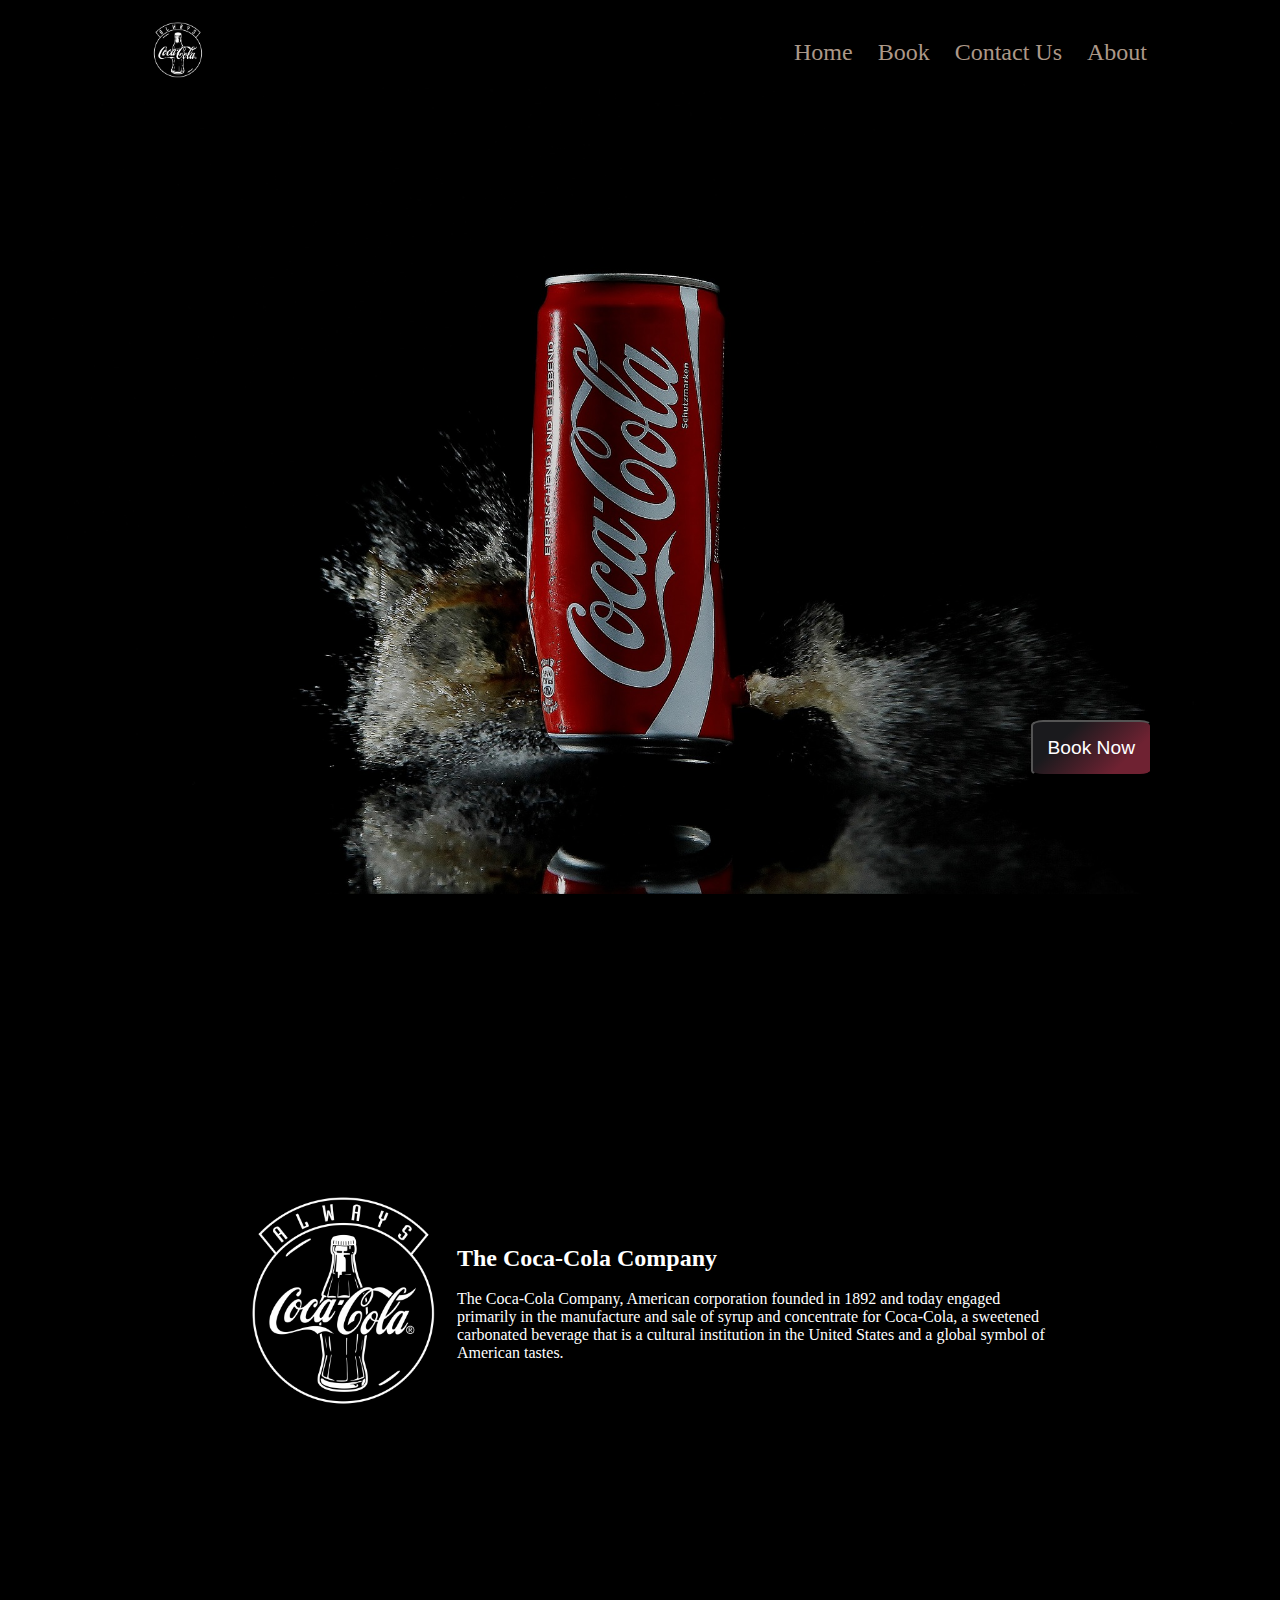
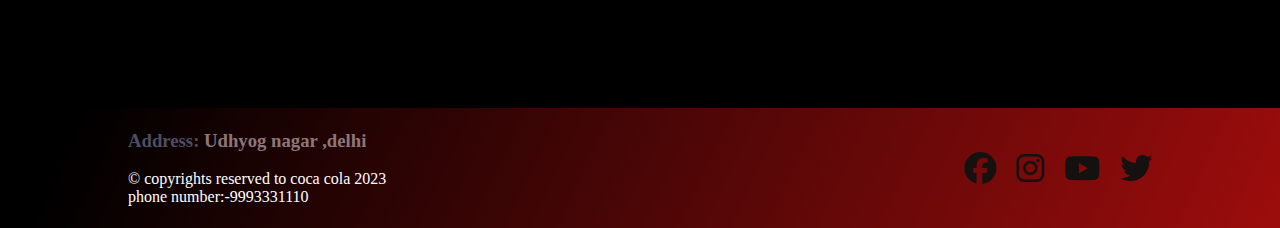
<file: task1/index.html>
<!DOCTYPE html>
<html lang="en">
<head>
    <meta charset="UTF-8">
    <meta name="viewport" content="width=device-width, initial-scale=1.0">
    <title>Landing page</title>
    <link rel="stylesheet" href="https://cdnjs.cloudflare.com/ajax/libs/font-awesome/6.4.0/css/all.min.css">
    <link rel="icon" href="./coca-cola-logo.png">
    <link rel="stylesheet" href="./style.css">
</head>
<body>
    
    <div class=" wrapper">
        <nav class="container nav1">
            <div class="logo">
                <img src="./Coca_Cola_logo_black-700x700.png" alt="">
            </div>
            <ul>
                <li>
                    <a href="#">Home</a>
                </li>
                <li>
                    <a href="#">Book</a>
                </li>
                <li>
                    <a href="#">Contact Us</a>
                </li>
                <li>
                    <a href="#">About</a>
                </li>
            </ul>
        </nav>

        <section class="c sec1">
            <div>
                <img src="./coca-cola-bg.jpg" alt="">
            </div>
            <div>
                <button class="btn1">Book Now</button>
            </div>
        </section>
        <section class="container sec2">
            <div class="part2">
            <div>
                <img src="./Coca_Cola_logo_black-700x700.png" alt="">
            </div>
            <div>
                <h2>The Coca-Cola Company</h2><br>
                <p>The Coca-Cola Company, American corporation founded in 1892 and today engaged primarily in the manufacture and sale of syrup and concentrate for Coca-Cola, a sweetened carbonated beverage that is a cultural institution in the United States and a global symbol of American tastes.</p>
            </div>
        </div>

        </section>
     
      
    </div>

    <footer class="footr ">
        <div class="cont">
        <div class="ftr1">

            <h3> <span>Address: </span>Udhyog nagar ,delhi</h3>
            <br>
            <p>&#169; copyrights reserved to coca cola 2023</p>
            <p>phone number:-9993331110</p>
        </div>
        <div class="ftr2"> 
            <i class="fa-brands  fa-2x fa-facebook"></i>
            <i class="fa-brands fa-2x fa-instagram"></i>
            <i class="fa-brands fa-2x fa-youtube"></i>
            <i class="fa-brands fa-2x fa-twitter"></i>
        </div>
    </div>
    </footer>

</body>
</html>
</file>
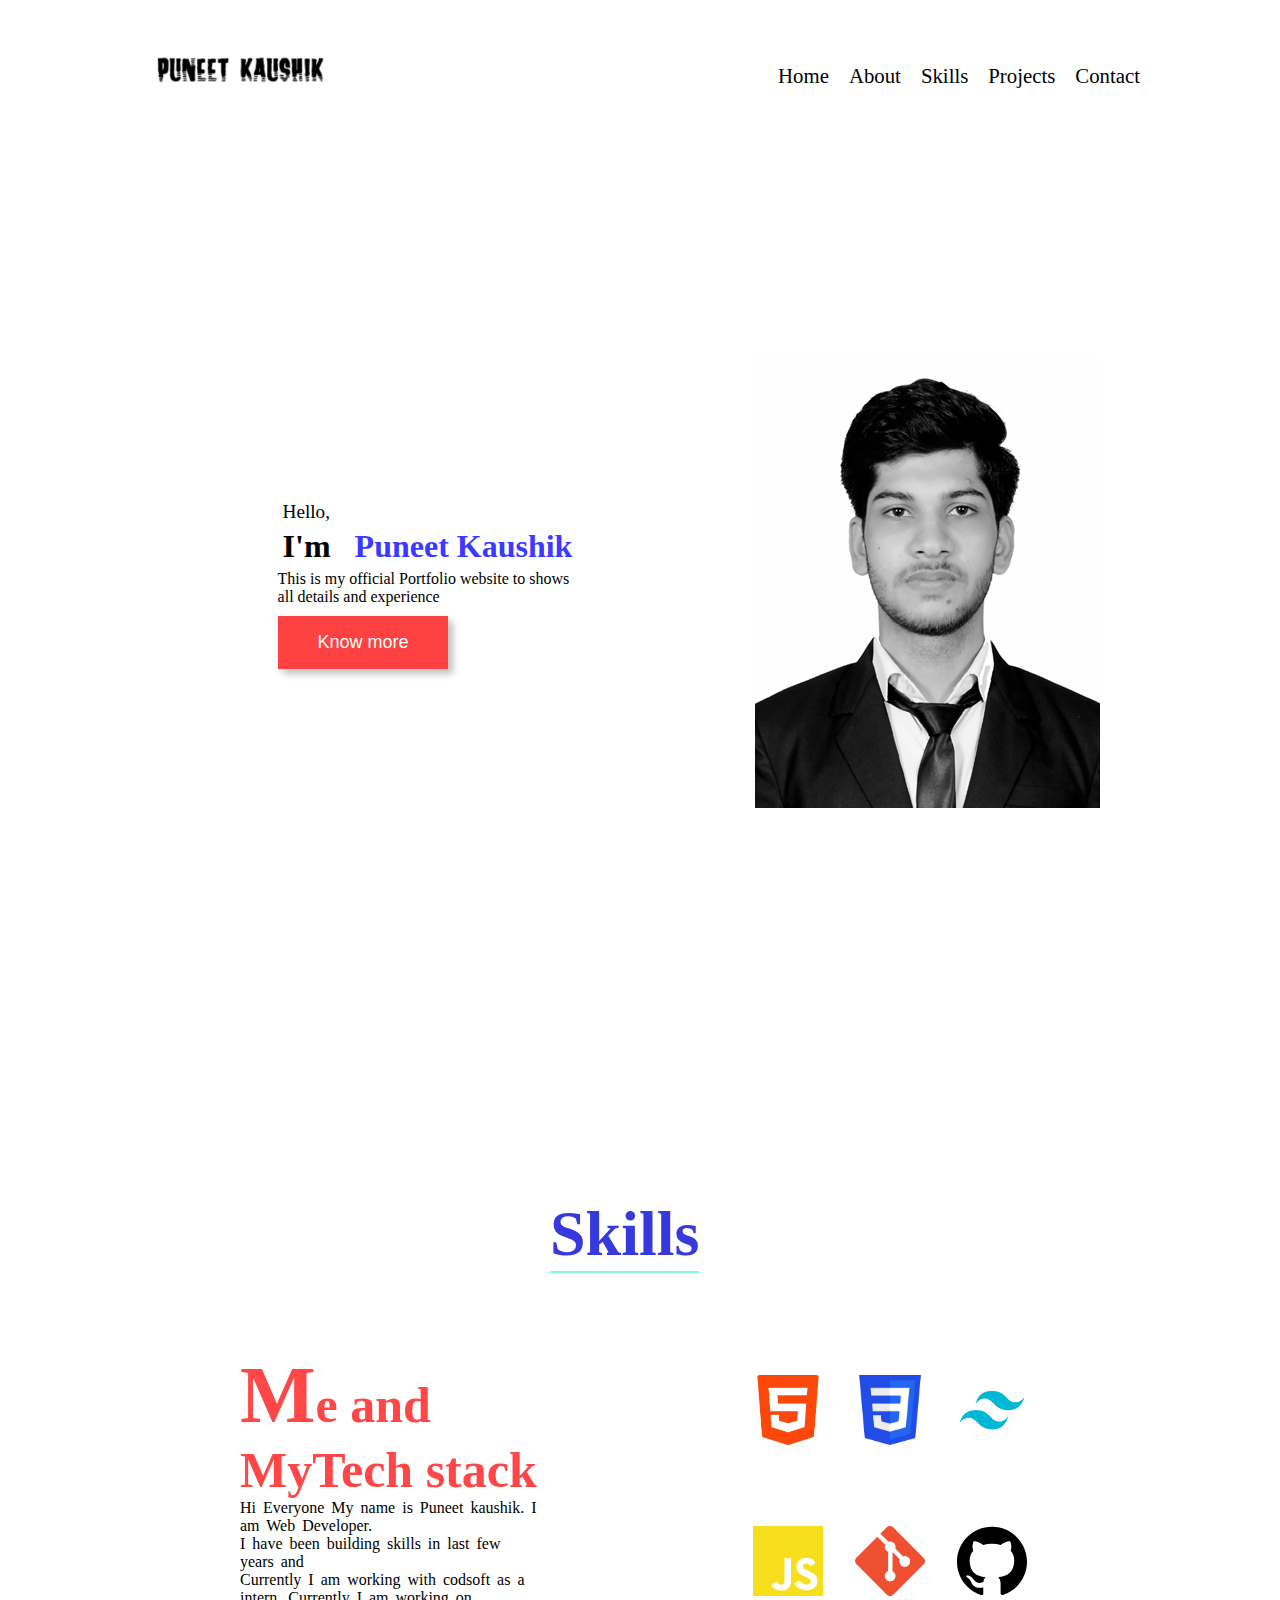
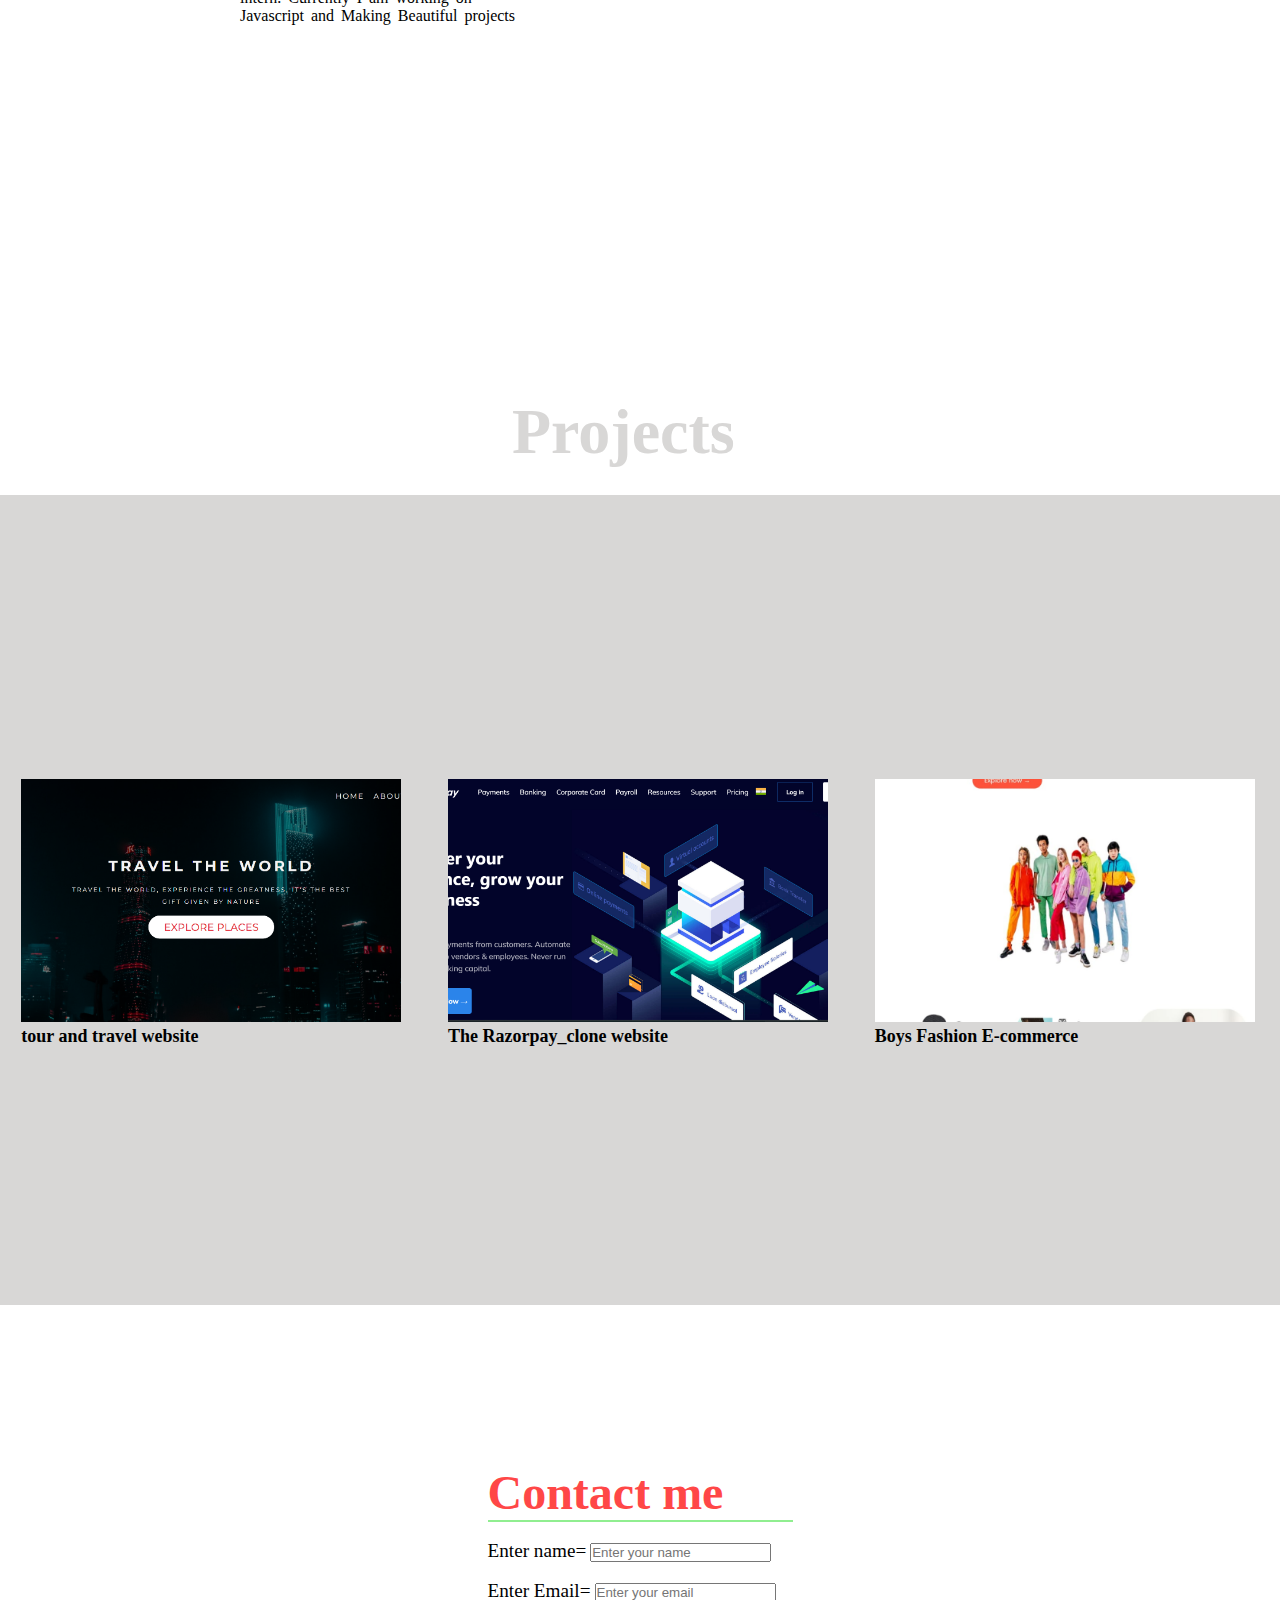
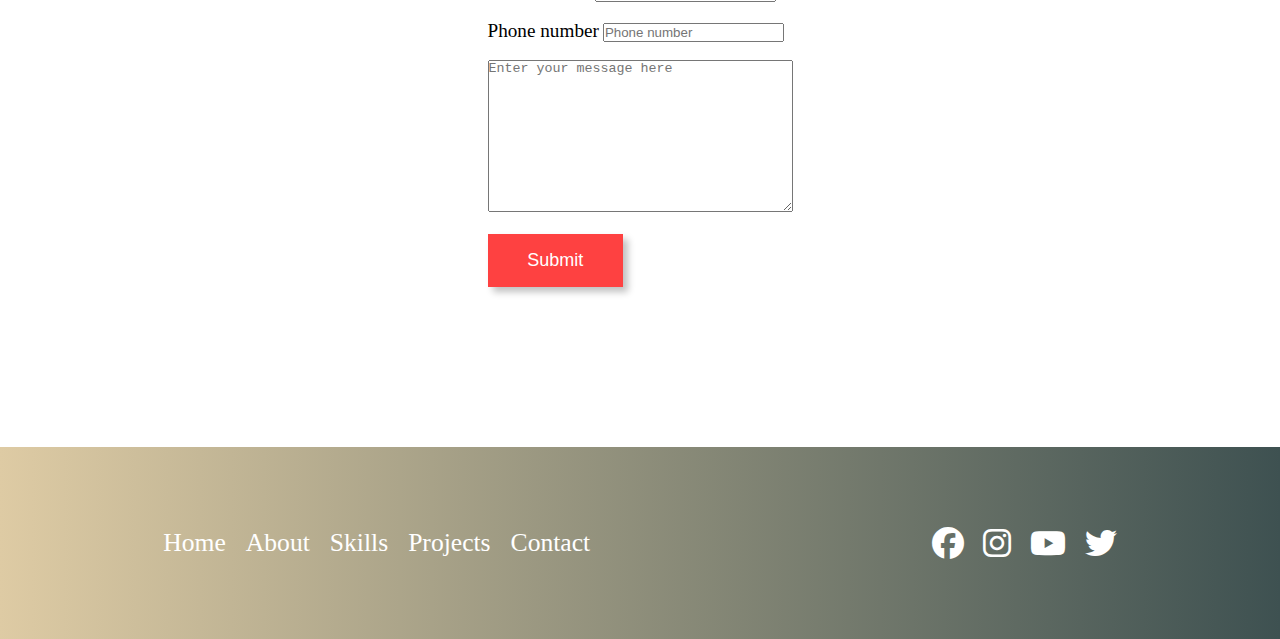
<file: task2/index.html>
<!DOCTYPE html>
<html lang="en">
<head>
    <meta charset="UTF-8">
    <meta name="viewport" content="width=device-width, initial-scale=1.0">
    <title>Portfolio</title>
    <link rel="stylesheet" href="style.css">
    <link rel="stylesheet" href="https://cdnjs.cloudflare.com/ajax/libs/font-awesome/6.4.0/css/all.min.css">
</head>
<body>
     <div class="wrapper">
        <div class="container">
            <!-- nav bar -->
            <div class="navbar" id="home">
                <div class="logo1">
                    <img src="./images/logo1.png" alt="">
                </div>

                <ul>
                    <li>
                        <a href="#home">Home</a>
                    </li>

                    <li>
                        <a href="#about">About</a>
                    </li>

                    <li>
                        <a href="#skill">Skills</a>
                    </li>

                    <li>
                        <a href="#project">Projects</a>
                    </li>

                    <li>
                        <a href="#contact">Contact</a>
                    </li>
                </ul>

            </div>

                 <!-- about section -->
            <div class="section1" id="about">
                <div class="left1">
                    <p class="hello">Hello,</p>
                    <h1>I'm &nbsp; <span> Puneet Kaushik</span></h1>
                    <p class="para">This is my official Portfolio website to shows<br>
                        all details and experience</p>
                    <button class="btn1">Know more</button>
                </div>

                <div class="right1 user-image">
                    <img src="./images/1687940441035.jpg" alt="">
                </div>
            </div>

            <!-- skill section -->
            <div class="skillspara">
                <p class="sp">Skills</p>
            <div class="section2" id="skill">
                <div class="left2">
                    <h2><span class="caps">M</span>e and <br>
                        MyTech stack</h2>
                    <p>
                        Hi Everyone My name is Puneet kaushik. I am  Web Developer. <br> I have been building skills in last few years and </p><p>Currently 
                        I am working with codsoft as a intern.  Currently I am working on Javascript and Making Beautiful projects </p>
                </div>

                <div class="right2">
                    <img src="./images/HTML.png" alt="" class="logo2">
                    <img src="./images/CSS.png" alt="" class="logo2">
                    <img src="./images/Tailwind.png" alt="" class="logo2">
                    <img src="./images/Javascript.svg" alt="" class="logo2">
                    <img src="./images/Git.svg" alt="" class="logo2">
                    <img src="./images/Github.svg" alt="" class="logo2">
                </div>
            </div>
            </div>
            </div>
            <!-- project section  -->
            <div class="projecth">
                <p class="ppro" id="project">Projects</p>
            <div class="projectsec">
                <div  class="pjt">
                    <img src="./images/tour.png" alt="">
                    <p>tour and travel website</p>
                </div>
                <div class="pjt">
                    <img src="./images/razor.png" alt="">
                    <p>The Razorpay_clone website</p>
                </div>
                <div class="pjt">
                    <img src="./images/p3.jpg" alt="">
                    <p>Boys Fashion E-commerce</p>
                </div>
            </div>
            </div>

            <!-- contact section -->
        <div class="container">
            <div class="contact" id="contact">
                <div>
                    <p class="cntct">Contact me</p> <br>
                    <form action="">
                        <label for="fname">Enter name=</label>
                        <input type="text" id="fname" placeholder="Enter your name">
                        <br> <br>
                        <label for="email">Enter Email=</label>
                        <input type="email" id="email" placeholder="Enter your email">
                        <br><br>
                        <label for="tele">Phone number</label>
                        <input type="tel" id="tele" placeholder="Phone number">
                        <br><br>
                        <textarea name="" id="" cols="36" rows="10" placeholder="Enter your message here"></textarea>
                        <br><br>
                        <button class="btn1">Submit</button>
                    </form>
                </div>
            </div>
        </div>

        <!-- Footer section  -->
        <div class="footer">
            <div>
                <ul>
                    <li>
                        <a href="#home">Home</a>
                    </li>

                    <li>
                        <a href="#about">About</a>
                    </li>

                    <li>
                        <a href="#skill">Skills</a>
                    </li>

                    <li>
                        <a href="#project">Projects</a>
                    </li>

                    <li>
                        <a href="#contact">Contact</a>
                    </li>
                </ul>

            </div>
            <div>
                <div class="icons1">
                    <i class="ic fa-brands  fa-2x fa-facebook"></i>
                    <i class="ic fa-brands fa-2x fa-instagram"></i>
                    <i class="ic fa-brands fa-2x fa-youtube"></i>
                    <i class="ic fa-brands fa-2x fa-twitter"></i>
                </div>

            </div>
        </div>
        

     </div>
</body>
</html>
</file>
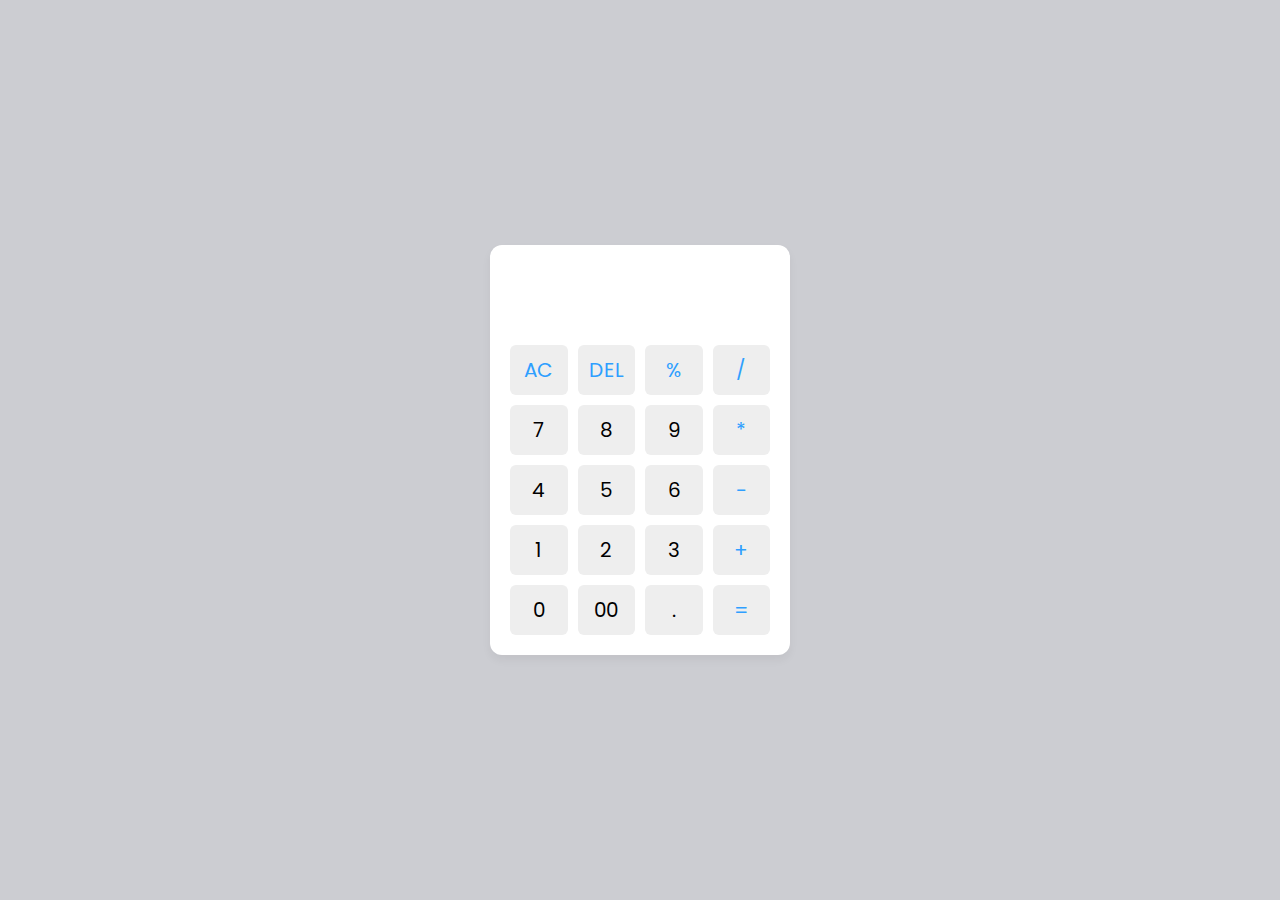
<file: task3/index.html>
<!DOCTYPE html>
<!-- YouTube & Website - CodingLab -->
<html lang="en">
  <head>
    <meta charset="UTF-8" />
    <meta http-equiv="X-UA-Compatible" content="IE=edge" />
    <meta name="viewport" content="width=device-width, initial-scale=1.0" />
    <title>Calculator in HTML CSS & JavaScript</title>
    <link rel="stylesheet" href="style.css" />
  </head>
  <body>
    <div class="container">
      <input type="text" class="display" />

      <div class="buttons">
        <button class="operator" data-value="AC">AC</button>
        <button class="operator" data-value="DEL">DEL</button>
        <button class="operator" data-value="%">%</button>
        <button class="operator" data-value="/">/</button>

        <button data-value="7">7</button>
        <button data-value="8">8</button>
        <button data-value="9">9</button>
        <button class="operator" data-value="*">*</button>

        <button data-value="4">4</button>
        <button data-value="5">5</button>
        <button data-value="6">6</button>
        <button class="operator" data-value="-">-</button>

        <button data-value="1">1</button>
        <button data-value="2">2</button>
        <button data-value="3">3</button>
        <button class="operator" data-value="+">+</button>

        <button data-value="0">0</button>
        <button data-value="00">00</button>
        <button data-value=".">.</button>
        <button class="operator" data-value="=">=</button>
      </div>
    </div>

    <script src="script.js"></script>
  </body>
</html>
</file>
<file: task1/style.css>
*{
    margin: 0;
    padding: 0;
    box-sizing: border-box;
}

.wrapper{
    background-color: black;
    overflow: hidden;
    width: 100%;
}

.container{
    width: 80%;
    height: auto;
    margin: 0 auto ;
   
}

.nav1{
    display: flex;
    justify-content: space-between;
    align-items: center;
    margin-top: 20px;
}

.logo img{
    width: 60px;
    height: 60px;
    margin-left: 20px;
    object-fit: contain;
}

ul{
    display: flex;
    gap: 15px;
}

ul li a{
    text-decoration: none; 
    color:rgb(172, 152, 136);
    font-size:x-large;
    padding: 4px 5px;
    border-radius: 20%;
}
ul li a:hover{
    color:white;
    transition: all 0.6s ease-out ;
    background: linear-gradient(115deg, rgb(0, 0, 0) 5.8%, rgb(178, 14, 14) 112.6%);
    border-radius: 20%;
    padding: 10px 5px;
}

.sec1{
    position: relative;
}

.sec1 img{
    width: 100vw;
    height: 90vh;
    object-fit: contain;
}
.part2{
    display: flex;
    align-items: center;
    height: 90vh;
    width: 80%;
    margin: 0 auto;
}
.part2 img{
    width: 100%;
    height: 100%;
    object-fit: contain;
}
.part2 h2,p{
    color: white;
    width: 100%;
    height: 100%;
}

.btn1{
    position: absolute;
    padding: 15px;
    font-size: 1.2rem;
    border-radius: 10%;
    right: 10%;
    bottom: 15%;
    color: white;
    background-repeat: no-repeat;
    background: linear-gradient(135.8deg, rgb(26, 26, 29) 27.1%, rgb(111, 34, 50) 77.5%);
}

section .btn1:hover{
    background: linear-gradient(115deg, rgb(0, 0, 0) 5.8%, rgb(178, 14, 14) 112.6%);
}

footer{
    background: linear-gradient(115deg, rgb(0, 0, 0) 5.8%, rgb(178, 14, 14) 112.6%);
    height: 120px;
}
.footr{
   display: flex;
   justify-content: center;
}
.cont{
    width: 80%;
    display: flex;
    justify-content: space-between;
    align-items: center;
}

.ftr1{
    color:rgb(143, 118, 118)
}
.ftr1 h3 span{
    color: rgb(78, 78, 99);
}

.ftr2{
    color: rgb(21, 17, 17);
    display: flex;
    gap: 20px;
}

.ftr2 i:hover{
    transition: all 1s;
    color: white;
    scale: 1.3;
}
</file>
<file: task2/style.css>
* {
    margin: 0;
    padding: 0;
    box-sizing: border-box;
}

/* ##########   Nav Bar styling  ########### */
#wrapper {
    height: 100vh;
    overflow-y: auto;
    overflow-x: hidden;
  }
  
.container {
    width: 1000px;
    margin: 0 auto;
  }
  
.navbar {
    display: flex;
    height: 15vh;
    justify-content: space-between;
    align-items: center;
    padding-top: 1rem;
}

.navbar .logo1 img{
    height: 100px;
    width: 200px;
    object-fit: contain;
    
}

.navbar ul{
    display: flex;
    list-style: none;
    gap: 20px;
}


.navbar ul li a{
    text-decoration: none;
    color: black;
    font-size: 1.3rem;
    font-weight: 500;
    border-radius: 10px;
}

.navbar ul li a:hover{
    font-weight: bold;
    transition: 1s;   
}

    /* ########### section 1 ########### */

.section1{
    height: 100vh;
    width: 100%;
    display: flex;
    justify-content: space-between;
    align-items: center;
}

.left1{
    margin: auto;
}

.left1 .hello{
    font-size: 1.2rem;
    font-weight:400;
    padding-left: 5px;
}

.left1 span{
    font-weight: bolder;
    color: rgb(59, 59, 255);
}

.left1 h1{
    margin: 5px;
}

.left1 .para{
    /* font-size: 1.4rem;
    font-weight: 800; */
    margin-bottom: 10px;
}

.btn1{
    background-color: rgb(254, 65, 65);
    width: fit-content;
    color: white;
    padding: 0.8rem 2.3rem;
    box-shadow: 5px 5px 7px 0px #0000003f;
    font-size: 18px;
    cursor: pointer;
    transition: all 0.5s;
    font-weight: 500;
    border: solid 3px transparent;
    position: relative;
    z-index: 1;
}
  
.btn1::before {
    content: "";
    position: absolute;
    background-color: #fff;
    top: 0px;
    left: 0;
    right: 0;
    bottom: 0px;
    z-index: -1;
    transform: scaleX(0);
    transform-origin: left;
    transition: all 0.8s;
}
  
.btn1:hover::before {
transform: scaleX(1);
} 

.btn1:hover {
    border: solid 3px rgb(254, 65, 65);
    color: black;
  }

.user-image {
    padding: 2.5rem;
    filter: grayscale(1);
    transition: all 1s;
    animation: scaleImage 5s linear infinite;
}

@keyframes scaleImage {

    0% {
      transform: scale(0.8);
      filter: grayscale(0);
    }
  
    50% {
      transform: scale(0.9);
      filter: grayscale(1);
      box-shadow: 3px 3px 10px black;
    }
  
    100% {
      transform: scale(0.8);
      filter: grayscale(0);
    }
  }



            /*-------- section------ 2 */
.skillspara{
    position: relative;
}

.skillspara .sp{
    position: absolute;
    font-size: 4rem;
    font-weight:bold;
    left: 41%;
    top: 18%;
    color: #3639dc;
    border-bottom: 2px solid aquamarine;
}

.section2{
    height: 100vh;
    width: 100%;
    display: flex;
    justify-content: space-between;
    align-items: center;            
}
  
.left2{
    width: 30%;
    height: 30%;
    margin: auto;
}

.left2 h2{
    font-size: 50px;
    color: rgb(255, 71, 71);
}
.left2 h2 .caps{
    font-size: 80px;
}

.left2 p{
    word-spacing: 3px;
}

.right2{
    display: flex;
    flex-wrap: wrap;
    width: 30%;
    height: 30%;
    margin: auto;
    position: relative;
    gap: 2rem;
    justify-content: center;
    align-items: center;
}

.logo2{
    width: 70px;
    transition: all 0.5s;
}
.logo2:hover{
    transform: scale(1.2);
}

/* ################ project section############### */
.projecth{
    position: relative;
    margin: 10rem 0;
}

.projecth .ppro{
    position: absolute;
    left: 40%;
    top: -12.4%;
    font-size: 4rem;
    font-weight: bolder;
    color: rgb(216, 215, 214);
    
}

.projectsec{
    display: flex;
    height: 90vh;
    width: 100%;
    background-color: rgb(216, 215, 214);
    /* flex-wrap: nowrap; */
    /* justify-content: space-ar; */
    align-items: center;
}
.projectsec .pjt{
    width: 30%;
    height: 30%;
    margin: 0 auto;
}
.projectsec .pjt img{
    object-fit: cover;
    width: 99%;
    height: 100%;
}

.projectsec .pjt:hover{
    scale: 1.1;
    transition: all 1s;
}
.projectsec .pjt p{
    font-size: large;
    font-weight: bold;
}



       /* ############ contact ########### */
.contact{
    height: 100%;
    width: 80%;
    margin: 0 auto;
    margin-bottom: 10rem;
    margin-top: 10rem;
    display: flex;
    align-items: center;
    justify-content: center;

}

.cntct{
    font-size: 3rem;
    font-weight: bold;
    color: rgb(255, 71, 71);
    border-bottom: 2px solid lightgreen;
}

.contact form label{
    font-size: 1.2rem;
}


   /* ##### FOoter ###### */
.footer{
    display: flex;
    justify-content: space-around;
    align-items: center;
    height: 12rem;
    width: 100%;
    background-image: linear-gradient(to right, #DECBA4, #3E5151);
}

.footer ul{
    display: flex;
    list-style: none;
    gap: 20px;
}


.footer ul li a{
    text-decoration: none;
    color: white;
    font-size: 1.6rem;
    font-weight: 500;
    border-radius: 10px;
}

.icons{
    padding: 10px;
}

.icons1 .ic{
    margin-left: 15px;
    padding: auto;
    color: white;
}


.icons1 .ic:hover{
    color: white;
    font-size: 2.5rem;
    transition: all 1s ease-in-out;
}
</file>
<file: task3/style.css>
@import url("https://fonts.googleapis.com/css2?family=Poppins:wght@300;400;500;600;700&display=swap");
* {
  margin: 0;
  padding: 0;
  box-sizing: border-box;
  font-family: "Poppins", sans-serif;
}
body {
  height: 100vh;
  display: flex;
  align-items: center;
  justify-content: center;
  background: #cccdd2;
}
.container {
  position: relative;
  max-width: 300px;
  width: 100%;
  border-radius: 12px;
  padding: 10px 20px 20px;
  background: #fff;
  box-shadow: 0 5px 10px rgba(0, 0, 0, 0.05);
}
.display {
  height: 80px;
  width: 100%;
  outline: none;
  border: none;
  text-align: right;
  margin-bottom: 10px;
  font-size: 25px;
  color: #000e1a;
  pointer-events: none;
}
.buttons {
  display: grid;
  grid-gap: 10px;
  grid-template-columns: repeat(4, 1fr);
}
.buttons button {
  padding: 10px;
  border-radius: 6px;
  border: none;
  font-size: 20px;
  cursor: pointer;
  background-color: #eee;
}
.buttons button:active {
  transform: scale(0.99);
}
.operator {
  color: #2f9fff;
}
</file>
